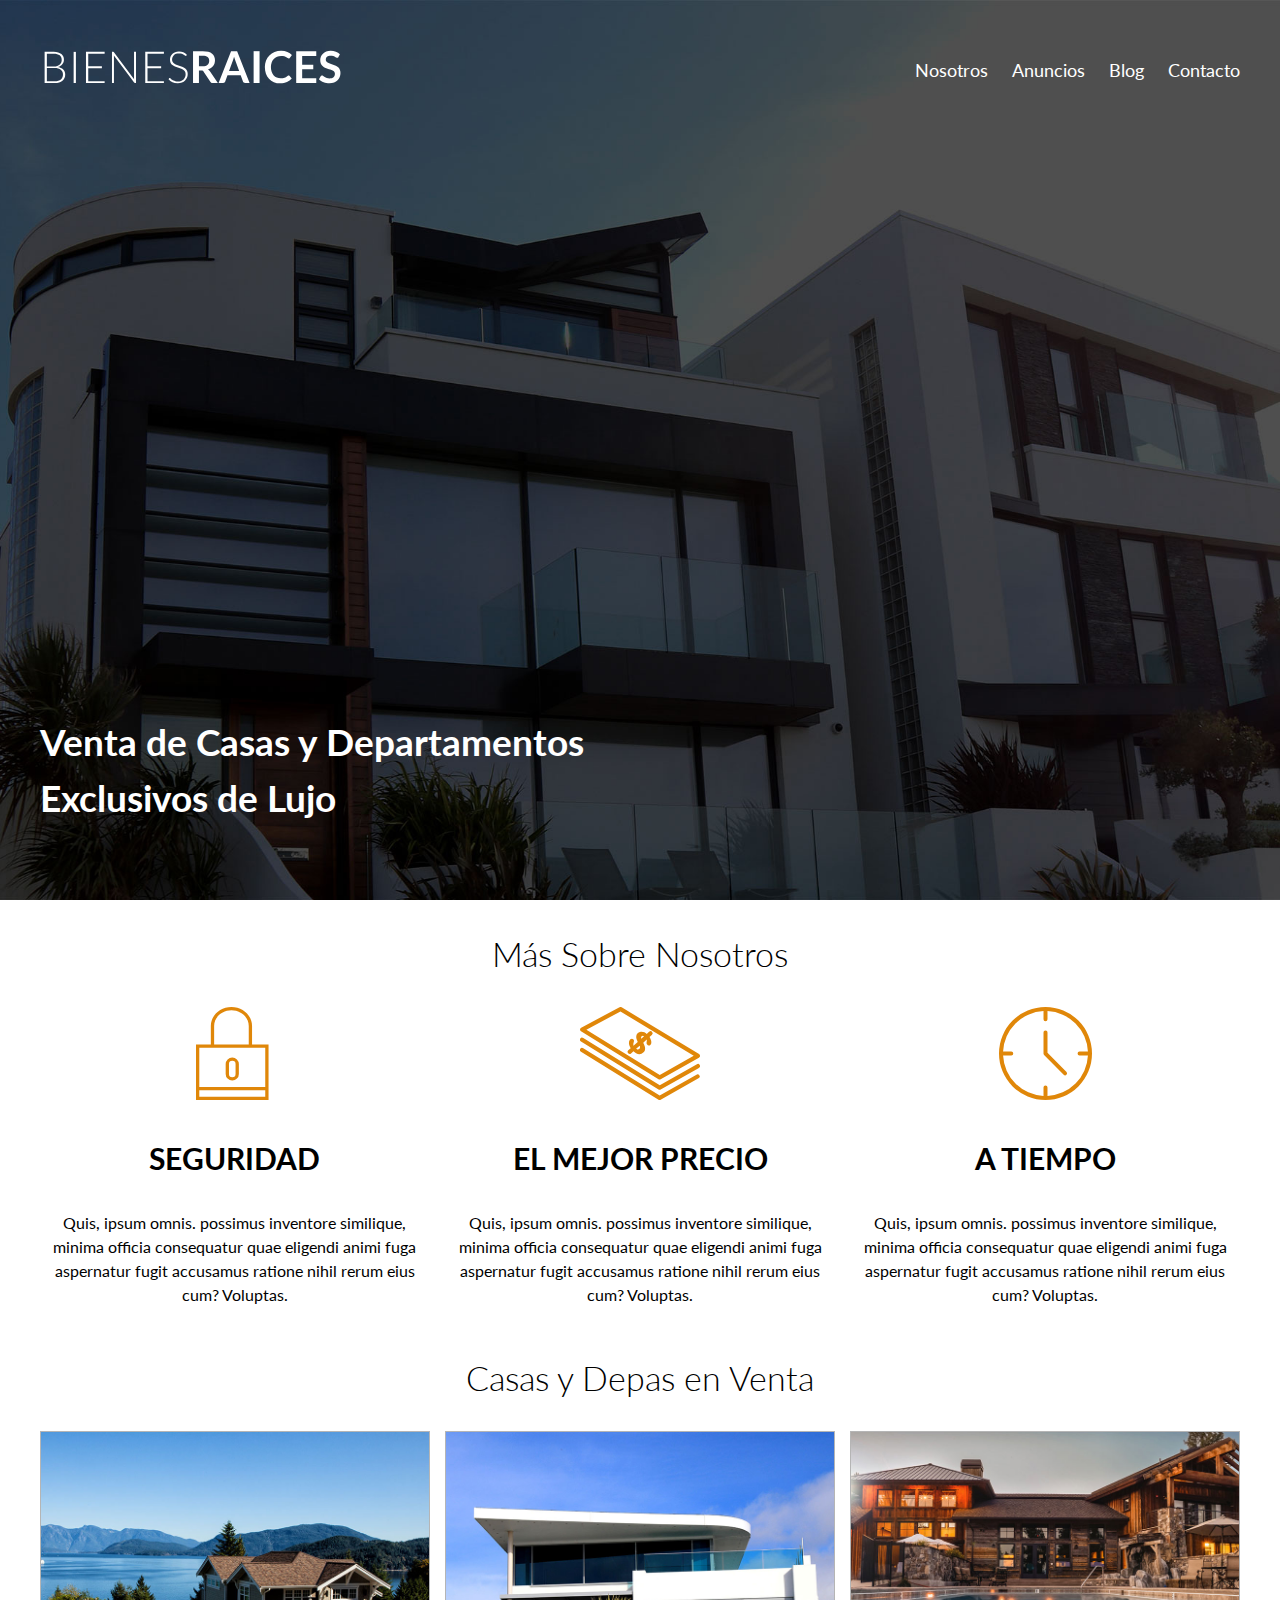
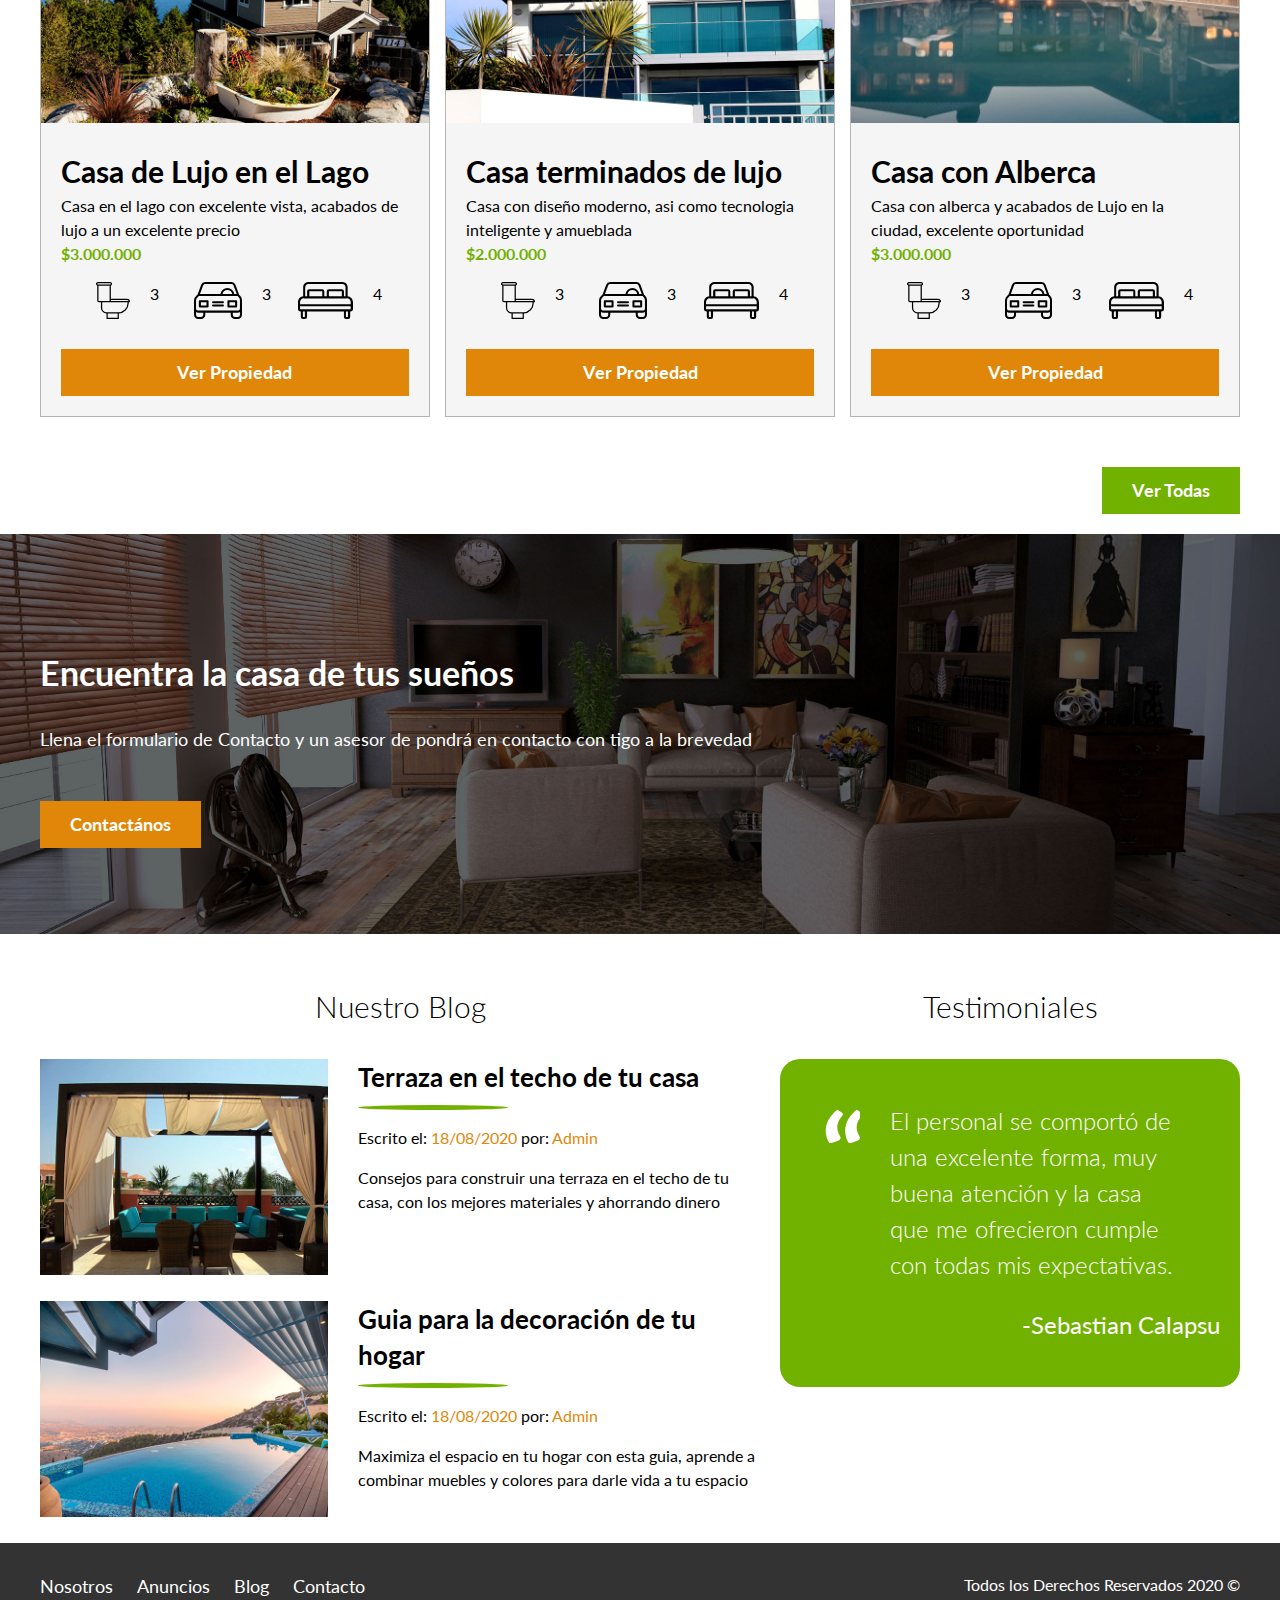
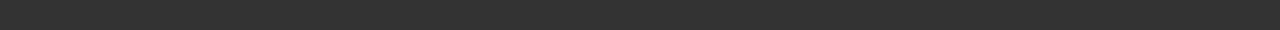
<file: index.html>
<!DOCTYPE html>
<html lang="en">
  <head>
    <meta charset="UTF-8" />
    <meta name="viewport" content="width=device-width, initial-scale=1.0" />
    <title>Bienes Raices</title>
    <link
      href="https://fonts.googleapis.com/css2?family=Lato:wght@300;400;700;900&display=swap"
      rel="stylesheet"
    />
    <link rel="stylesheet" href="style/normalize.css" />
    <link rel="stylesheet" href="style/index.css" />
  </head>
  <body>
    <!-- header -->

    <header class="site-header start">
      <div class="container content-header">
        <div class="bar">
          <a href="index.html">
            <img src="img/logo.svg" alt="Logotipo de Bienes Raices" />
          </a>

          <div class="mobile-menu">
            <a href="#navegacion">
              <img src="img/barras.svg" alt="Icono Menu" />
            </a>
          </div>

          <!-- nav siempre que halla navegacion -->
          <nav id="navegacion" class="navigation">
            <a href="nosotros.html">Nosotros</a>
            <a href="anuncios.html">Anuncios</a>
            <a href="blog.html">Blog</a>
            <a href="contacto.html">Contacto</a>
          </nav>
        </div>
        <h1>Venta de Casas y Departamentos Exclusivos de Lujo</h1>
      </div>
    </header>

    <!-- /header -->

    <!-- Nosotros -->

    <section class="container section">
      <h2 class="fw-300 center-text">Más Sobre Nosotros</h2>

      <div class="us-icons">
        <div class="icon">
          <img src="img/icono1.svg" alt="Icono Seguridad" />
          <h3>Seguridad</h3>
          <p>
            Quis, ipsum omnis. possimus inventore similique, minima officia
            consequatur quae eligendi animi fuga aspernatur fugit accusamus
            ratione nihil rerum eius cum? Voluptas.
          </p>
        </div>

        <div class="icon">
          <img src="img/icono2.svg" alt="Icono Mejor Precio" />
          <h3>El Mejor Precio</h3>
          <p>
            Quis, ipsum omnis. possimus inventore similique, minima officia
            consequatur quae eligendi animi fuga aspernatur fugit accusamus
            ratione nihil rerum eius cum? Voluptas.
          </p>
        </div>

        <div class="icon">
          <img src="img/icono3.svg" alt="Icono A Tiempo" />
          <h3>A Tiempo</h3>
          <p>
            Quis, ipsum omnis. possimus inventore similique, minima officia
            consequatur quae eligendi animi fuga aspernatur fugit accusamus
            ratione nihil rerum eius cum? Voluptas.
          </p>
        </div>
      </div>
    </section>

    <!-- /nosotros -->

    <!-- casa y depas en venta -->

    <main class="container section">
      <h2 class="fw-300 center-text">Casas y Depas en Venta</h2>

      <div class="container-ads">
        <div class="ad">
          <img src="img/anuncio1.jpg" alt="Anuncio casa en el lago" />
          <div class="ad-content">
            <h3>Casa de Lujo en el Lago</h3>
            <p>
              Casa en el lago con excelente vista, acabados de lujo a un
              excelente precio
            </p>
            <p class="price">$3.000.000</p>
            <ul class="icons-features">
              <li>
                <img src="img/icono_wc.svg" alt="icono wc" />
                <p>3</p>
              </li>
              <li>
                <img src="img/icono_estacionamiento.svg" alt="icono autos" />
                <p>3</p>
              </li>
              <li>
                <img src="img/icono_dormitorio.svg" alt="icono habitaciones" />
                <p>4</p>
              </li>
            </ul>
            <a href="anuncio.html" class="button button-yellow d-block"
              >Ver Propiedad</a
            >
          </div>
        </div>

        <div class="ad">
          <img src="img/anuncio2.jpg" alt="Anuncio casa terminados de lujo" />
          <div class="ad-content">
            <h3>Casa terminados de lujo</h3>
            <p>
              Casa con diseño moderno, asi como tecnologia inteligente y
              amueblada
            </p>
            <p class="price">$2.000.000</p>
            <ul class="icons-features">
              <li>
                <img src="img/icono_wc.svg" alt="icono wc" />
                <p>3</p>
              </li>
              <li>
                <img src="img/icono_estacionamiento.svg" alt="icono autos" />
                <p>3</p>
              </li>
              <li>
                <img src="img/icono_dormitorio.svg" alt="icono habitaciones" />
                <p>4</p>
              </li>
            </ul>
            <a href="anuncio.html" class="button button-yellow d-block"
              >Ver Propiedad</a
            >
          </div>
        </div>

        <div class="ad">
          <img src="img/anuncio3.jpg" alt="Anuncio casa con alberca" />
          <div class="ad-content">
            <h3>Casa con Alberca</h3>
            <p>
              Casa con alberca y acabados de Lujo en la ciudad, excelente
              oportunidad
            </p>
            <p class="price">$3.000.000</p>
            <ul class="icons-features">
              <li>
                <img src="img/icono_wc.svg" alt="icono wc" />
                <p>3</p>
              </li>
              <li>
                <img src="img/icono_estacionamiento.svg" alt="icono autos" />
                <p>3</p>
              </li>
              <li>
                <img src="img/icono_dormitorio.svg" alt="icono habitaciones" />
                <p>4</p>
              </li>
            </ul>
            <a href="anuncio.html" class="button button-yellow d-block"
              >Ver Propiedad</a
            >
          </div>
        </div>
      </div>
      <div class="see-all">
        <a href="anuncios.html" class="button button-greend">Ver Todas</a>
      </div>
    </main>

    <!-- /casas y depas en venta -->

    <!-- encuentra la casa de tus sueños -->

    <section class="contact-image">
      <div class="container content-contact">
        <h2>Encuentra la casa de tus sueños</h2>
        <p>
          Llena el formulario de Contacto y un asesor de pondrá en contacto con
          tigo a la brevedad
        </p>
        <a href="contacto.html" class="button button-yellow">Contactános</a>
      </div>
    </section>

    <!-- /encuentra la casa de tus sueños -->

    <!-- nuestro blog -->
    <div class="lower-section container section">
      <section class="blog">
        <h3 class="fw-300 center-text">Nuestro Blog</h3>
        <article class="blog-entry">
          <div class="imagen">
            <img src="img/blog1.jpg" alt="Entrada de blog" />
          </div>
          <div class="text-input">
            <a href="#">
              <h4>Terraza en el techo de tu casa</h4>
            </a>
            <p>Escrito el: <span>18/08/2020</span> por: <span>Admin</span></p>
            <p>
              Consejos para construir una terraza en el techo de tu casa, con
              los mejores materiales y ahorrando dinero
            </p>
          </div>
        </article>

        <article class="blog-entry">
          <div class="imagen">
            <img src="img/blog2.jpg" alt="" />
          </div>
          <div class="text-input">
            <a href="#">
              <h4>Guia para la decoración de tu hogar</h4>
            </a>
            <p>Escrito el: <span>18/08/2020</span> por: <span>Admin</span></p>
            <p>
              Maximiza el espacio en tu hogar con esta guia, aprende a combinar
              muebles y colores para darle vida a tu espacio
            </p>
          </div>
        </article>
      </section>

      <!-- /nuestro blog -->

      <!-- Testimoniales -->

      <section class="testimonials">
        <h3 class="fw-300 center-text">Testimoniales</h3>
        <div class="testimonial">
          <blockquote>
            El personal se comportó de una excelente forma, muy buena atención y
            la casa que me ofrecieron cumple con todas mis expectativas.
          </blockquote>
          <p>-Sebastian Calapsu</p>
        </div>
      </section>
    </div>

    <!-- /Testimoniales -->

    <!-- footer -->

    <footer class="site-footer section">
      <div class="container container-footer">
        <nav class="navigation">
          <a href="nosotros.html">Nosotros</a>
          <a href="anuncios.html">Anuncios</a>
          <a href="blog.html">Blog</a>
          <a href="contacto.html">Contacto</a>
        </nav>
        <p class="copyright">Todos los Derechos Reservados 2020 &copy;</p>
      </div>
    </footer>
    <!-- /footer -->
  </body>
</html>
</file>
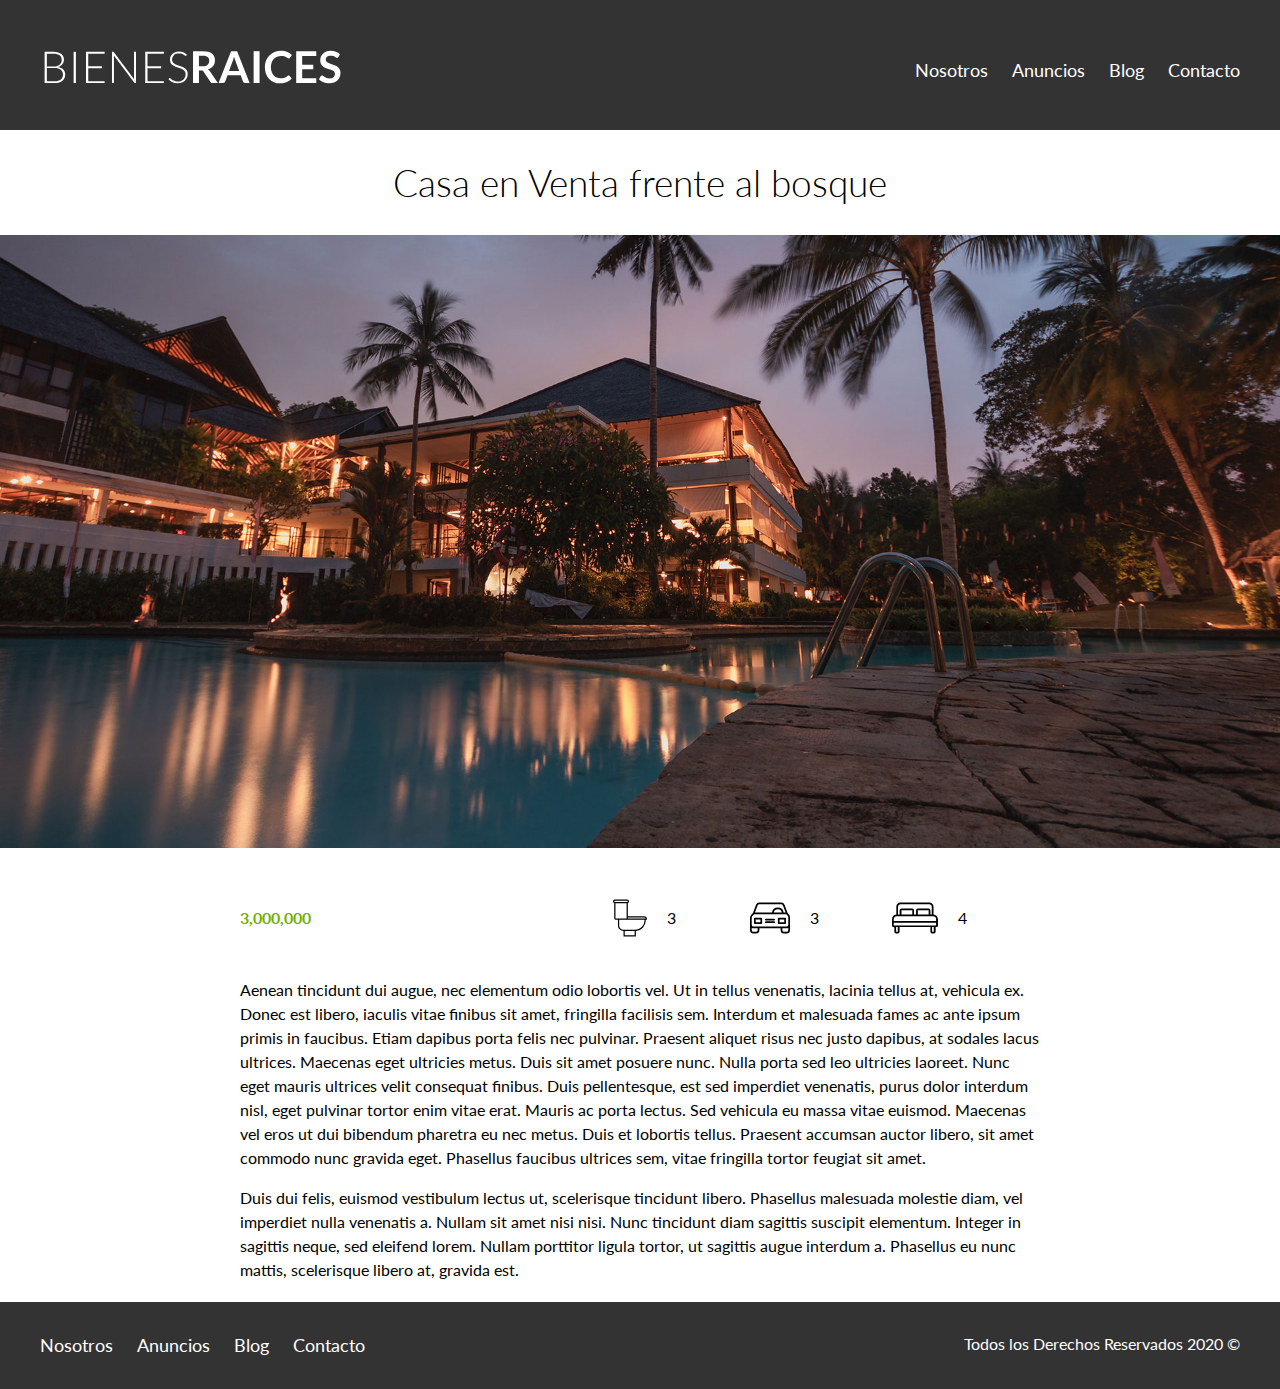
<file: anuncio.html>
<!DOCTYPE html>
<html lang="en">
  <head>
    <meta charset="UTF-8" />
    <meta name="viewport" content="width=device-width, initial-scale=1.0" />
    <title>Nosotros</title>
    <link
      href="https://fonts.googleapis.com/css2?family=Lato:wght@300;400;700;900&display=swap"
      rel="stylesheet"
    />
    <link rel="stylesheet" href="style/normalize.css" />
    <link rel="stylesheet" href="style/index.css" />
  </head>
  <body>
    <!-- header -->

    <header class="site-header">
      <div class="container content-header">
        <div class="bar">
          <a href="index.html">
            <img src="img/logo.svg" alt="Logotipo de Bienes Raices" />
          </a>
          <!-- nav siempre que halla navegacion -->
          <nav class="navigation">
            <a href="nosotros.html">Nosotros</a>
            <a href="anuncios.html">Anuncios</a>
            <a href="blog.html">Blog</a>
            <a href="contacto.html">Contacto</a>
          </nav>
        </div>
    </h1>
      </div>
    </header>

    <!-- /header -->

   <h1 class="fw-300 center-text">Casa en Venta frente al bosque</h1>
   <img src="img/destacada.jpg" alt="Imagen Anuncio">

   <main class="container section  content-centered">
       <div class="summary-property">
    <p class="price">3,000,000</p>
    <ul class="icons-features">
        <li>
          <img src="img/icono_wc.svg" alt="icono wc" />
          <p>3</p>
        </li>
        <li>
          <img src="img/icono_estacionamiento.svg" alt="icono autos" />
          <p>3</p>
        </li>
        <li>
          <img src="img/icono_dormitorio.svg" alt="icono habitaciones" />
          <p>4</p>
        </li>
      </ul>
    </div> <!--resumen-propiedad-->

    <p>
        Aenean tincidunt dui augue, nec elementum odio lobortis vel. Ut in
        tellus venenatis, lacinia tellus at, vehicula ex. Donec est libero,
        iaculis vitae finibus sit amet, fringilla facilisis sem. Interdum et
        malesuada fames ac ante ipsum primis in faucibus. Etiam dapibus
        porta felis nec pulvinar. Praesent aliquet risus nec justo dapibus,
        at sodales lacus ultrices. Maecenas eget ultricies metus. Duis sit
        amet posuere nunc. Nulla porta sed leo ultricies laoreet. Nunc eget
        mauris ultrices velit consequat finibus. Duis pellentesque, est sed
        imperdiet venenatis, purus dolor interdum nisl, eget pulvinar tortor
        enim vitae erat. Mauris ac porta lectus. Sed vehicula eu massa vitae
        euismod. Maecenas vel eros ut dui bibendum pharetra eu nec metus.
        Duis et lobortis tellus. Praesent accumsan auctor libero, sit amet
        commodo nunc gravida eget. Phasellus faucibus ultrices sem, vitae
        fringilla tortor feugiat sit amet.
      </p>

      <p>
        Duis dui felis, euismod vestibulum lectus ut, scelerisque tincidunt
        libero. Phasellus malesuada molestie diam, vel imperdiet nulla
        venenatis a. Nullam sit amet nisi nisi. Nunc tincidunt diam sagittis
        suscipit elementum. Integer in sagittis neque, sed eleifend lorem.
        Nullam porttitor ligula tortor, ut sagittis augue interdum a.
        Phasellus eu nunc mattis, scelerisque libero at, gravida est.
      </p>
</main>

    <!-- footer -->

    <footer class="site-footer section">
      <div class="container container-footer">
        <nav class="navigation">
          <a href="nosotros.html">Nosotros</a>
          <a href="anuncios.html">Anuncios</a>
          <a href="blog.html">Blog</a>
          <a href="contacto.html">Contacto</a>
        </nav>
        <p class="copyright">Todos los Derechos Reservados 2020 &copy;</p>
      </div>
    </footer>

    <!-- /footer -->
  </body>
</html>
</file>
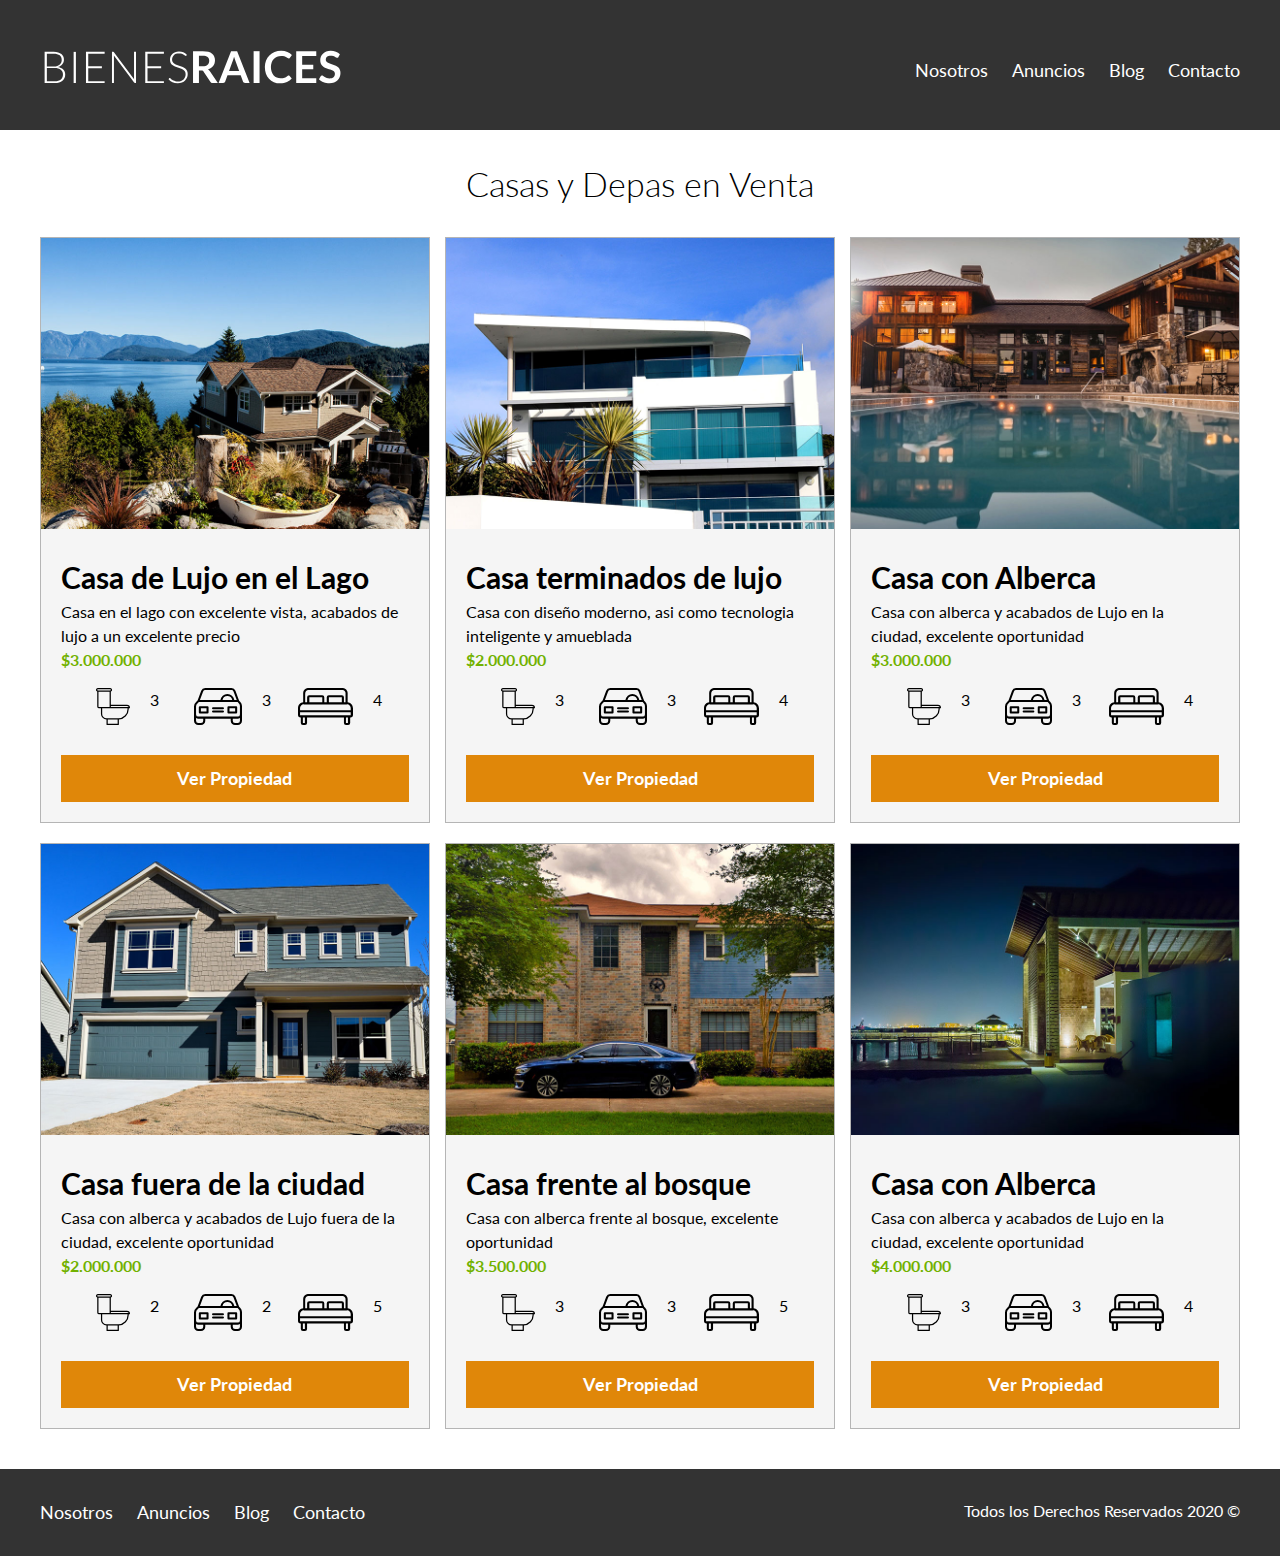
<file: anuncios.html>
<!DOCTYPE html>
<html lang="en">

<head>
  <meta charset="UTF-8" />
  <meta name="viewport" content="width=device-width, initial-scale=1.0" />
  <title>Nosotros</title>
  <link href="https://fonts.googleapis.com/css2?family=Lato:wght@300;400;700;900&display=swap" rel="stylesheet" />
  <link rel="stylesheet" href="style/normalize.css" />
  <link rel="stylesheet" href="style/index.css" />
</head>

<body>
  <!-- header -->

  <header class="site-header">
    <div class="container content-header">
      <div class="bar">
        <a href="index.html">
          <img src="img/logo.svg" alt="Logotipo de Bienes Raices" />
        </a>
        <!-- nav siempre que halla navegacion -->
        <nav class="navigation">
          <a href="nosotros.html">Nosotros</a>
          <a href="anuncios.html">Anuncios</a>
          <a href="blog.html">Blog</a>
          <a href="contacto.html">Contacto</a>
        </nav>
      </div>
      </h1>
    </div>
  </header>

  <!-- /header -->

  <!-- casa y depas en venta -->

  <main class="container section">
    <h2 class="fw-300 center-text">Casas y Depas en Venta</h2>

    <div class="container-ads">
      <div class="ad">
        <img src="img/anuncio1.jpg" alt="Anuncio casa en el lago" />
        <div class="ad-content">
          <h3>Casa de Lujo en el Lago</h3>
          <p>
            Casa en el lago con excelente vista, acabados de lujo a un
            excelente precio
          </p>
          <p class="price">$3.000.000</p>
          <ul class="icons-features">
            <li>
              <img src="img/icono_wc.svg" alt="icono wc" />
              <p>3</p>
            </li>
            <li>
              <img src="img/icono_estacionamiento.svg" alt="icono autos" />
              <p>3</p>
            </li>
            <li>
              <img src="img/icono_dormitorio.svg" alt="icono habitaciones" />
              <p>4</p>
            </li>
          </ul>
          <a href="anuncio.html" class="button button-yellow d-block">Ver Propiedad</a>
        </div>
      </div>

      <div class="ad">
        <img src="img/anuncio2.jpg" alt="Anuncio casa terminados de lujo" />
        <div class="ad-content">
          <h3>Casa terminados de lujo</h3>
          <p>
            Casa con diseño moderno, asi como tecnologia inteligente y
            amueblada
          </p>
          <p class="price">$2.000.000</p>
          <ul class="icons-features">
            <li>
              <img src="img/icono_wc.svg" alt="icono wc" />
              <p>3</p>
            </li>
            <li>
              <img src="img/icono_estacionamiento.svg" alt="icono autos" />
              <p>3</p>
            </li>
            <li>
              <img src="img/icono_dormitorio.svg" alt="icono habitaciones" />
              <p>4</p>
            </li>
          </ul>
          <a href="anuncio.html" class="button button-yellow d-block">Ver Propiedad</a>
        </div>
      </div>

      <div class="ad">
        <img src="img/anuncio3.jpg" alt="Anuncio casa con alberca" />
        <div class="ad-content">
          <h3>Casa con Alberca</h3>
          <p>
            Casa con alberca y acabados de Lujo en la ciudad, excelente
            oportunidad
          </p>
          <p class="price">$3.000.000</p>
          <ul class="icons-features">
            <li>
              <img src="img/icono_wc.svg" alt="icono wc" />
              <p>3</p>
            </li>
            <li>
              <img src="img/icono_estacionamiento.svg" alt="icono autos" />
              <p>3</p>
            </li>
            <li>
              <img src="img/icono_dormitorio.svg" alt="icono habitaciones" />
              <p>4</p>
            </li>
          </ul>
          <a href="anuncio.html" class="button button-yellow d-block">Ver Propiedad</a>
        </div>
        <!--contenido anuncio-->
      </div>
      <!--anuncio-->

      <div class="ad">
        <img src="img/anuncio4.jpg" alt="Anuncio casa de lujo" />
        <div class="ad-content">
          <h3>Casa fuera de la ciudad</h3>
          <p>
            Casa con alberca y acabados de Lujo fuera de la ciudad, excelente
            oportunidad
          </p>
          <p class="price">$2.000.000</p>
          <ul class="icons-features">
            <li>
              <img src="img/icono_wc.svg" alt="icono wc" />
              <p>2</p>
            </li>
            <li>
              <img src="img/icono_estacionamiento.svg" alt="icono autos" />
              <p>2</p>
            </li>
            <li>
              <img src="img/icono_dormitorio.svg" alt="icono habitaciones" />
              <p>5</p>
            </li>
          </ul>
          <a href="anuncio.html" class="button button-yellow d-block">Ver Propiedad</a>
        </div>
        <!--contenido anuncio-->
      </div>
      <!--anuncio-->

      <div class="ad">
        <img src="img/anuncio5.jpg" alt="Anuncio casa frente al bosque" />
        <div class="ad-content">
          <h3>Casa frente al bosque</h3>
          <p>
            Casa con alberca frente al bosque, excelente
            oportunidad
          </p>
          <p class="price">$3.500.000</p>
          <ul class="icons-features">
            <li>
              <img src="img/icono_wc.svg" alt="icono wc" />
              <p>3</p>
            </li>
            <li>
              <img src="img/icono_estacionamiento.svg" alt="icono autos" />
              <p>3</p>
            </li>
            <li>
              <img src="img/icono_dormitorio.svg" alt="icono habitaciones" />
              <p>5</p>
            </li>
          </ul>
          <a href="anuncio.html" class="button button-yellow d-block">Ver Propiedad</a>
        </div>
        <!--contenido anuncio-->
      </div>
      <!--anuncio-->

      <div class="ad">
        <img src="img/anuncio6.jpg" alt="Anuncio casa con alberca" />
        <div class="ad-content">
          <h3>Casa con Alberca</h3>
          <p>
            Casa con alberca y acabados de Lujo en la ciudad, excelente
            oportunidad
          </p>
          <p class="price">$4.000.000</p>
          <ul class="icons-features">
            <li>
              <img src="img/icono_wc.svg" alt="icono wc" />
              <p>3</p>
            </li>
            <li>
              <img src="img/icono_estacionamiento.svg" alt="icono autos" />
              <p>3</p>
            </li>
            <li>
              <img src="img/icono_dormitorio.svg" alt="icono habitaciones" />
              <p>4</p>
            </li>
          </ul>
          <a href="anuncio.html" class="button button-yellow d-block">Ver Propiedad</a>
        </div>
        <!--contenido anuncio-->
      </div>
      <!--anuncio-->
    </div>
  </main>

  <!-- /casas y depas en venta -->

  <!-- footer -->

  <footer class="site-footer section">
    <div class="container container-footer">
      <nav class="navigation">
        <a href="nosotros.html">Nosotros</a>
        <a href="anuncios.html">Anuncios</a>
        <a href="blog.html">Blog</a>
        <a href="contacto.html">Contacto</a>
      </nav>
      <p class="copyright">Todos los Derechos Reservados 2020 &copy;</p>
    </div>
  </footer>

  <!-- /footer -->
</body>

</html>
</file>
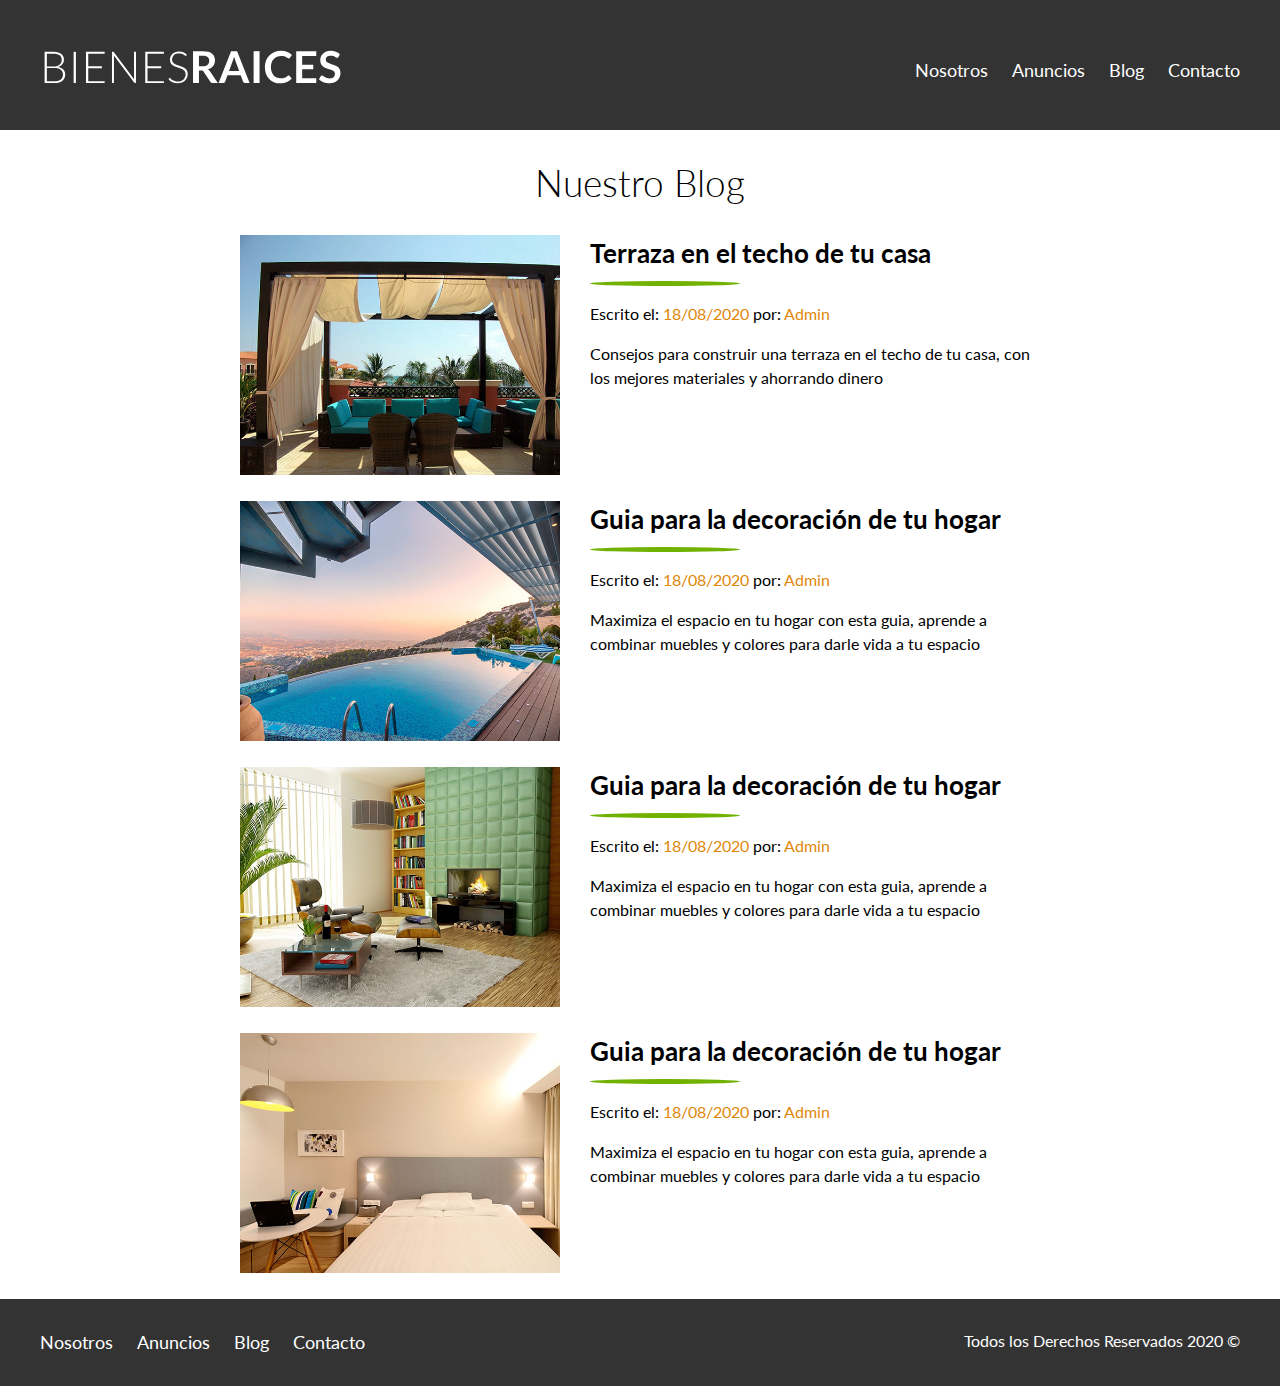
<file: blog.html>
<!DOCTYPE html>
<html lang="en">
  <head>
    <meta charset="UTF-8" />
    <meta name="viewport" content="width=device-width, initial-scale=1.0" />
    <title>Nosotros</title>
    <link
      href="https://fonts.googleapis.com/css2?family=Lato:wght@300;400;700;900&display=swap"
      rel="stylesheet"
    />
    <link rel="stylesheet" href="style/normalize.css" />
    <link rel="stylesheet" href="style/index.css" />
  </head>
  <body>
    <!-- header -->

    <header class="site-header">
      <div class="container content-header">
        <div class="bar">
          <a href="index.html">
            <img src="img/logo.svg" alt="Logotipo de Bienes Raices" />
          </a>
          <!-- nav siempre que halla navegacion -->
          <nav class="navigation">
            <a href="nosotros.html">Nosotros</a>
            <a href="anuncios.html">Anuncios</a>
            <a href="blog.html">Blog</a>
            <a href="contacto.html">Contacto</a>
          </nav>
        </div>
    </h1>
      </div>
    </header>

    <!-- /header -->

   <main class="container section  content-centered">
    <h1 class="fw-300 center-text">Nuestro Blog</h1>

    <article class="blog-entry">
        <div class="imagen">
          <img src="img/blog1.jpg" alt="Entrada de blog" />
        </div>
        <div class="text-input">
          <a href="entrada.html">
            <h4>Terraza en el techo de tu casa</h4>
          </a>
          <p>Escrito el: <span>18/08/2020</span> por: <span>Admin</span></p>
          <p>
            Consejos para construir una terraza en el techo de tu casa, con
            los mejores materiales y ahorrando dinero
          </p>
        </div>
      </article>

      <article class="blog-entry">
        <div class="imagen">
          <img src="img/blog2.jpg" alt="" />
        </div>
        <div class="text-input">
          <a href="entrada.html">
            <h4>Guia para la decoración de tu hogar</h4>
          </a>
          <p>Escrito el: <span>18/08/2020</span> por: <span>Admin</span></p>
          <p>
            Maximiza el espacio en tu hogar con esta guia, aprende a combinar
            muebles y colores para darle vida a tu espacio
          </p>
        </div>
      </article>

      <article class="blog-entry">
        <div class="imagen">
          <img src="img/blog3.jpg" alt="" />
        </div>
        <div class="text-input">
          <a href="entrada.html">
            <h4>Guia para la decoración de tu hogar</h4>
          </a>
          <p>Escrito el: <span>18/08/2020</span> por: <span>Admin</span></p>
          <p>
            Maximiza el espacio en tu hogar con esta guia, aprende a combinar
            muebles y colores para darle vida a tu espacio
          </p>
        </div>
      </article>

      <article class="blog-entry">
        <div class="imagen">
          <img src="img/blog4.jpg" alt="" />
        </div>
        <div class="text-input">
          <a href="entrada.html">
            <h4>Guia para la decoración de tu hogar</h4>
          </a>
          <p>Escrito el: <span>18/08/2020</span> por: <span>Admin</span></p>
          <p>
            Maximiza el espacio en tu hogar con esta guia, aprende a combinar
            muebles y colores para darle vida a tu espacio
          </p>
        </div>
      </article>
   </main>

    <!-- footer -->

    <footer class="site-footer section">
      <div class="container container-footer">
        <nav class="navigation">
          <a href="nosotros.html">Nosotros</a>
          <a href="anuncios.html">Anuncios</a>
          <a href="blog.html">Blog</a>
          <a href="contacto.html">Contacto</a>
        </nav>
        <p class="copyright">Todos los Derechos Reservados 2020 &copy;</p>
      </div>
    </footer>

    <!-- /footer -->
  </body>
</html>
</file>
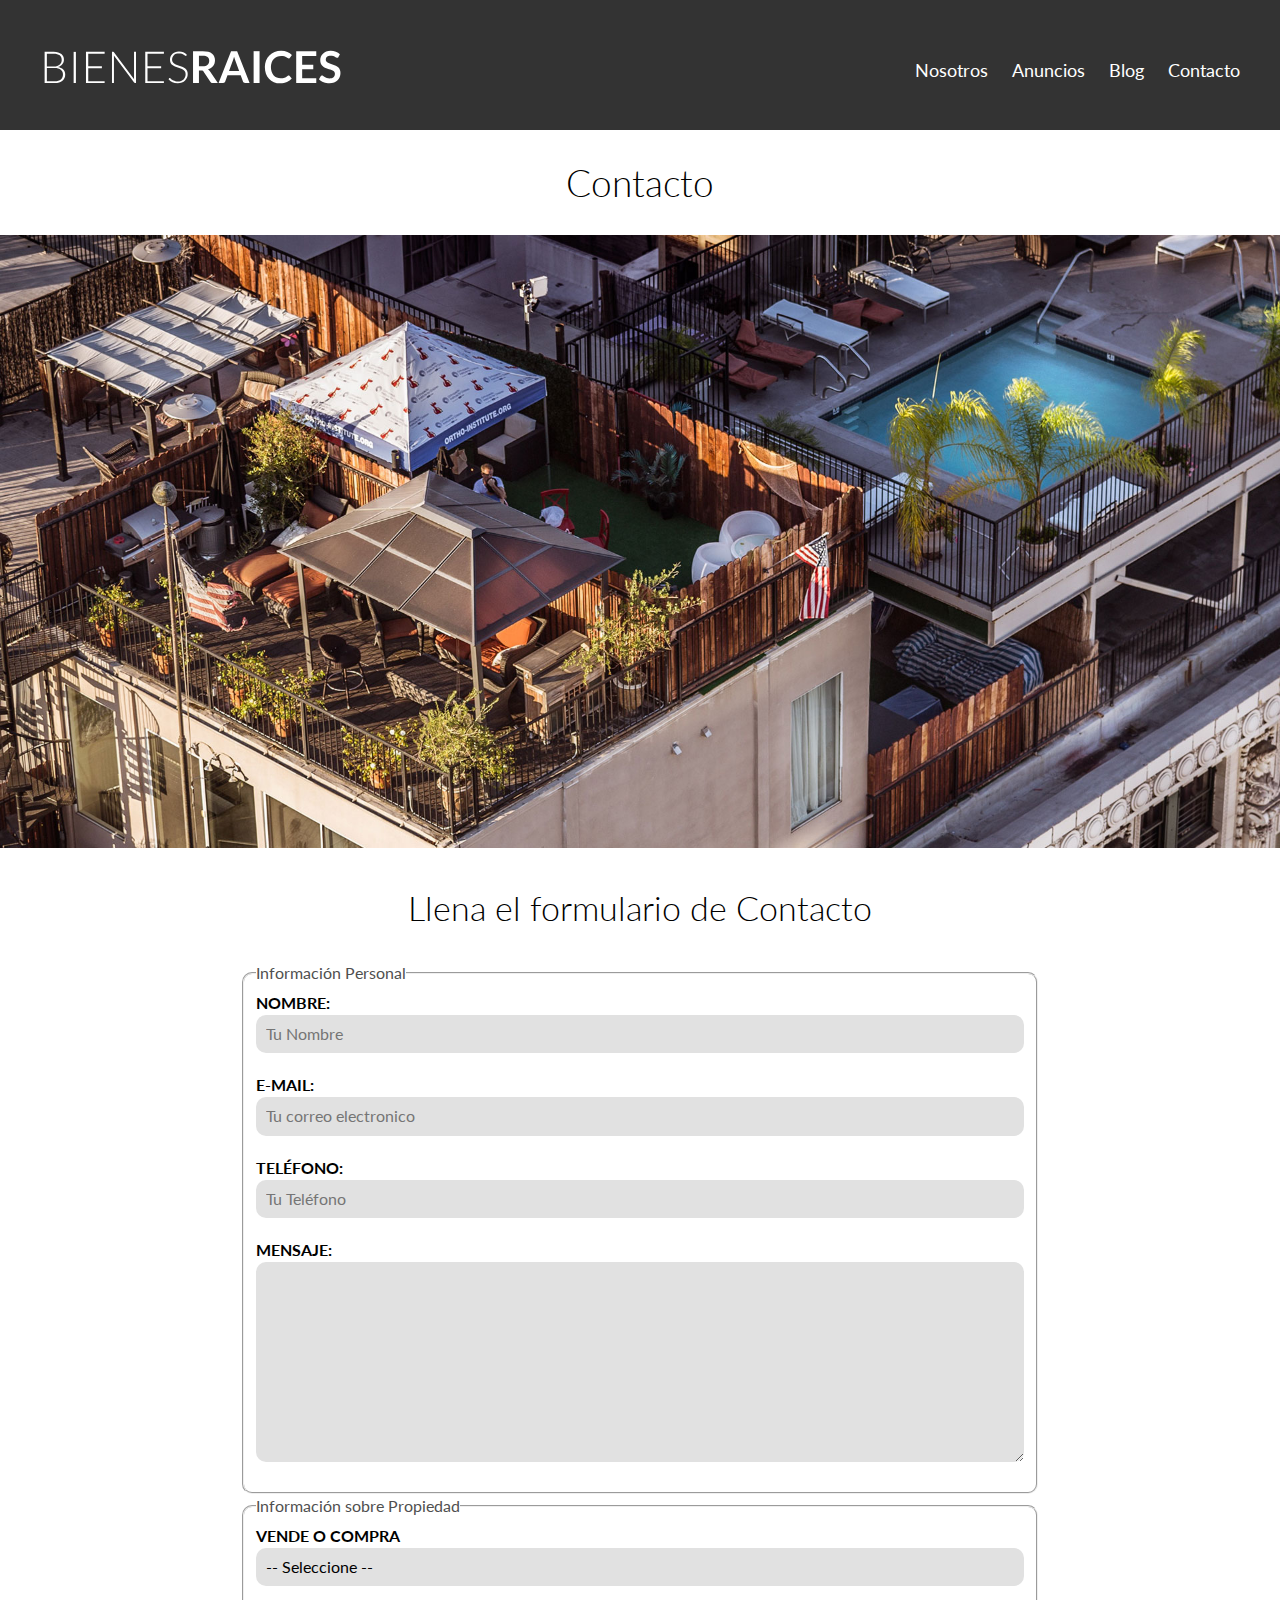
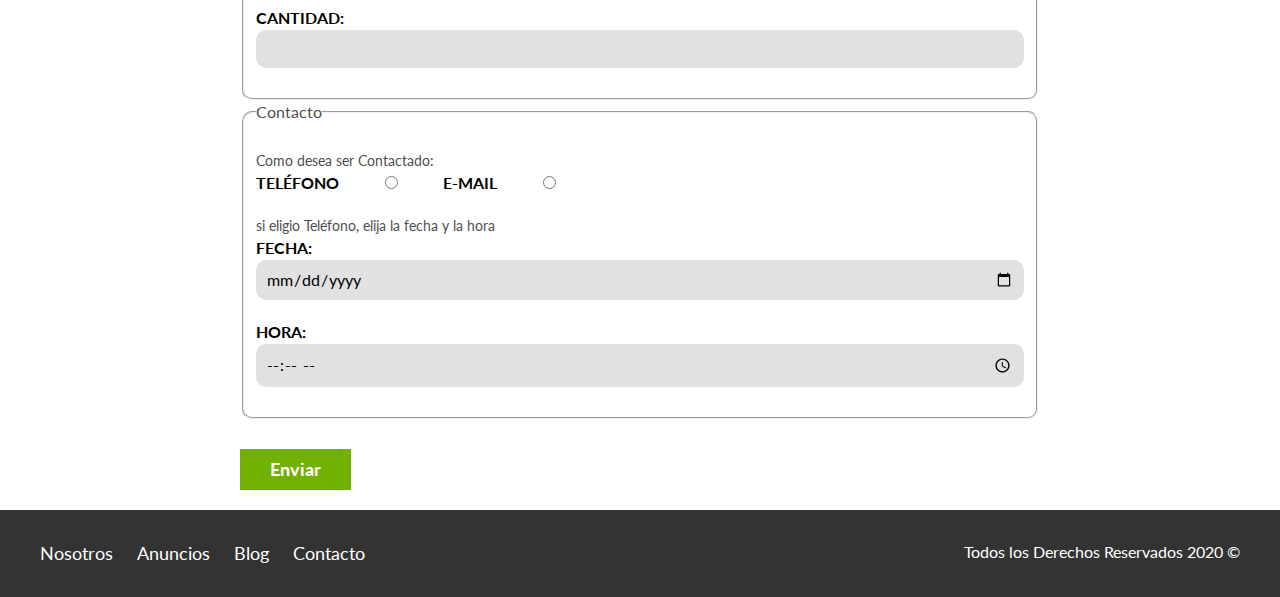
<file: contacto.html>
<!DOCTYPE html>
<html lang="en">

<head>
  <meta charset="UTF-8" />
  <meta name="viewport" content="width=device-width, initial-scale=1.0" />
  <title>Nosotros</title>
  <link href="https://fonts.googleapis.com/css2?family=Lato:wght@300;400;700;900&display=swap" rel="stylesheet" />
  <link rel="stylesheet" href="style/normalize.css" />
  <link rel="stylesheet" href="style/index.css" />
</head>

<body>
  <!-- header -->

  <header class="site-header">
    <div class="container content-header">
      <div class="bar">
        <a href="index.html">
          <img src="img/logo.svg" alt="Logotipo de Bienes Raices" />
        </a>
        <!-- nav siempre que halla navegacion -->
        <nav class="navigation">
          <a href="nosotros.html">Nosotros</a>
          <a href="anuncios.html">Anuncios</a>
          <a href="blog.html">Blog</a>
          <a href="contacto.html">Contacto</a>
        </nav>
      </div>
      </h1>
    </div>
  </header>

  <!-- /header -->

  <h1 class="fw-300 center-text">Contacto</h1>
  <img src="img/destacada3.jpg" alt="Imagen principal">

  <main class="container section content-centered">
    <h2 class="fw-300 center-text">Llena el formulario de Contacto</h2>

    <form class="contact" action="">

      <fieldset>
        <legend>Información Personal</legend>
        <label for="nombre">Nombre:</label>
        <input class="name" type="text" id="nombre" placeholder="Tu Nombre">

        <label for="email">E-mail:</label>
        <input type="email" id="email" placeholder="Tu correo electronico" required>

        <label for="telefono">Teléfono:</label>
        <input type="tel" id="telefono" placeholder="Tu Teléfono" required>

        <label for="mensaje">Mensaje:</label>
        <textarea id="mensaje"></textarea>
      </fieldset>

      <fieldset>
        <legend>Información sobre Propiedad</legend>
        <label for="opciones">Vende o Compra</label>
        <select id="opciones">
          <option value="" disabled selected>-- Seleccione --</option>
          <option value="">Compra</option>
          <option value="">Vende</option>
        </select>


        <label for="cantidad">cantidad: </label>
        <input type="number" min="0" max="100" step="5">
      </fieldset>

      <fieldset>
        <legend>Contacto</legend>

        <p>Como desea ser Contactado:</p>

        <div class="contact-form">
          <label for="telefono">Teléfono</label>
          <input type="radio" name="contacto" value="telefono" id="telefono">

          <label for="correo">E-mail</label>
          <input type="radio" name="contacto" value="correo" id="correo">
        </div>

        <p>si eligio Teléfono, elija la fecha y la hora</p>
        <label for="fecha">Fecha:</label>
        <input type="date" id="fecha">

        <label for="hora">Hora:</label>
        <input type="time" id="hora" min="09:00" max="18:00">

      </fieldset>
      <input type="submit" value="Enviar" class="button button-greend">
    </form>
  </main>
  <!-- footer -->

  <footer class="site-footer section">
    <div class="container container-footer">
      <nav class="navigation">
        <a href="nosotros.html">Nosotros</a>
        <a href="anuncios.html">Anuncios</a>
        <a href="blog.html">Blog</a>
        <a href="contacto.html">Contacto</a>
      </nav>
      <p class="copyright">Todos los Derechos Reservados 2020 &copy;</p>
    </div>
  </footer>

  <!-- /footer -->
</body>

</html>
</file>
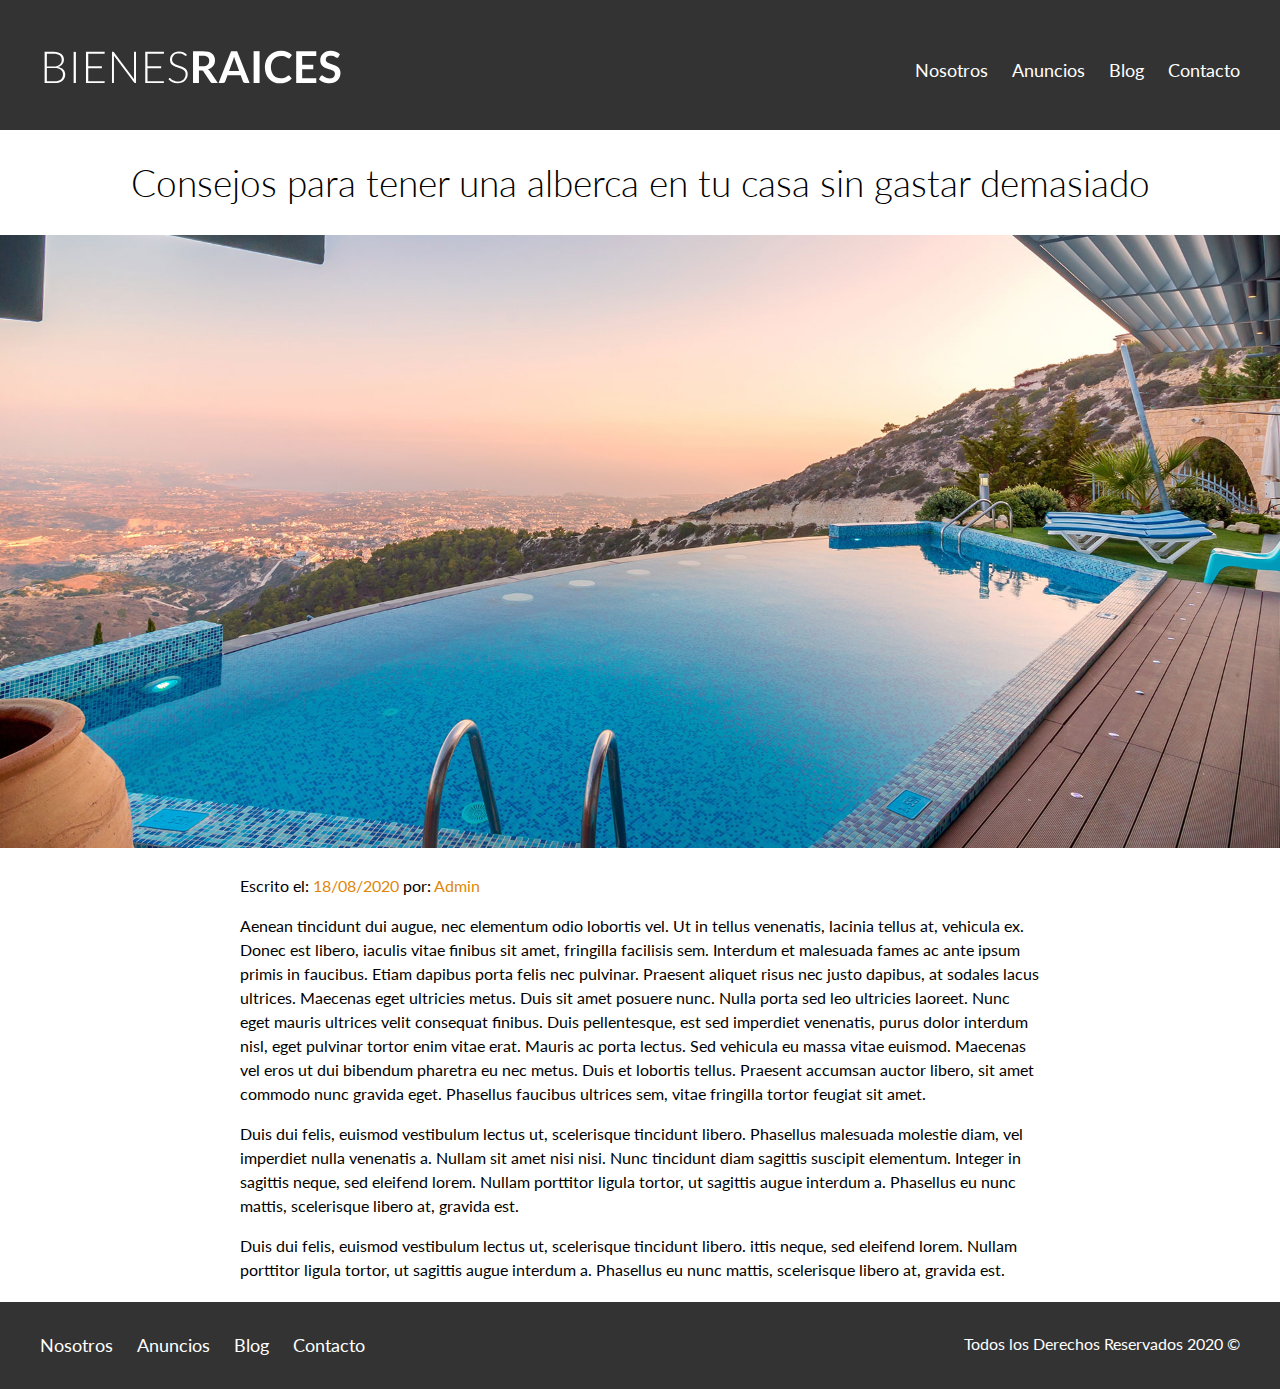
<file: entrada.html>
<!DOCTYPE html>
<html lang="en">

<head>
  <meta charset="UTF-8" />
  <meta name="viewport" content="width=device-width, initial-scale=1.0" />
  <title>Nosotros</title>
  <link href="https://fonts.googleapis.com/css2?family=Lato:wght@300;400;700;900&display=swap" rel="stylesheet" />
  <link rel="stylesheet" href="style/normalize.css" />
  <link rel="stylesheet" href="style/index.css" />
</head>

<body>
  <!-- header -->

  <header class="site-header">
    <div class="container content-header">
      <div class="bar">
        <a href="index.html">
          <img src="img/logo.svg" alt="Logotipo de Bienes Raices" />
        </a>
        <!-- nav siempre que halla navegacion -->
        <nav class="navigation">
          <a href="nosotros.html">Nosotros</a>
          <a href="anuncios.html">Anuncios</a>
          <a href="blog.html">Blog</a>
          <a href="contacto.html">Contacto</a>
        </nav>
      </div>
      </h1>
    </div>
  </header>

  <!-- /header -->

  <h1 class="fw-300 center-text">Consejos para tener una alberca en tu casa sin gastar demasiado</h1>
  <img src="img/destacada2.jpg" alt="Imagen Principal">

  <main class="container section  content-centered text-input">

    <p>Escrito el: <span>18/08/2020</span> por: <span>Admin</span></p>

    <p>
      Aenean tincidunt dui augue, nec elementum odio lobortis vel. Ut in
      tellus venenatis, lacinia tellus at, vehicula ex. Donec est libero,
      iaculis vitae finibus sit amet, fringilla facilisis sem. Interdum et
      malesuada fames ac ante ipsum primis in faucibus. Etiam dapibus
      porta felis nec pulvinar. Praesent aliquet risus nec justo dapibus,
      at sodales lacus ultrices. Maecenas eget ultricies metus. Duis sit
      amet posuere nunc. Nulla porta sed leo ultricies laoreet. Nunc eget
      mauris ultrices velit consequat finibus. Duis pellentesque, est sed
      imperdiet venenatis, purus dolor interdum nisl, eget pulvinar tortor
      enim vitae erat. Mauris ac porta lectus. Sed vehicula eu massa vitae
      euismod. Maecenas vel eros ut dui bibendum pharetra eu nec metus.
      Duis et lobortis tellus. Praesent accumsan auctor libero, sit amet
      commodo nunc gravida eget. Phasellus faucibus ultrices sem, vitae
      fringilla tortor feugiat sit amet.
    </p>

    <p>
      Duis dui felis, euismod vestibulum lectus ut, scelerisque tincidunt
      libero. Phasellus malesuada molestie diam, vel imperdiet nulla
      venenatis a. Nullam sit amet nisi nisi. Nunc tincidunt diam sagittis
      suscipit elementum. Integer in sagittis neque, sed eleifend lorem.
      Nullam porttitor ligula tortor, ut sagittis augue interdum a.
      Phasellus eu nunc mattis, scelerisque libero at, gravida est.
    </p>
    <p>
      Duis dui felis, euismod vestibulum lectus ut, scelerisque tincidunt
      libero. ittis neque, sed eleifend lorem.
      Nullam porttitor ligula tortor, ut sagittis augue interdum a.
      Phasellus eu nunc mattis, scelerisque libero at, gravida est.
    </p>
  </main>

  <!-- footer -->

  <footer class="site-footer section">
    <div class="container container-footer">
      <nav class="navigation">
        <a href="nosotros.html">Nosotros</a>
        <a href="anuncios.html">Anuncios</a>
        <a href="blog.html">Blog</a>
        <a href="contacto.html">Contacto</a>
      </nav>
      <p class="copyright">Todos los Derechos Reservados 2020 &copy;</p>
    </div>
  </footer>

  <!-- /footer -->
</body>

</html>
</file>
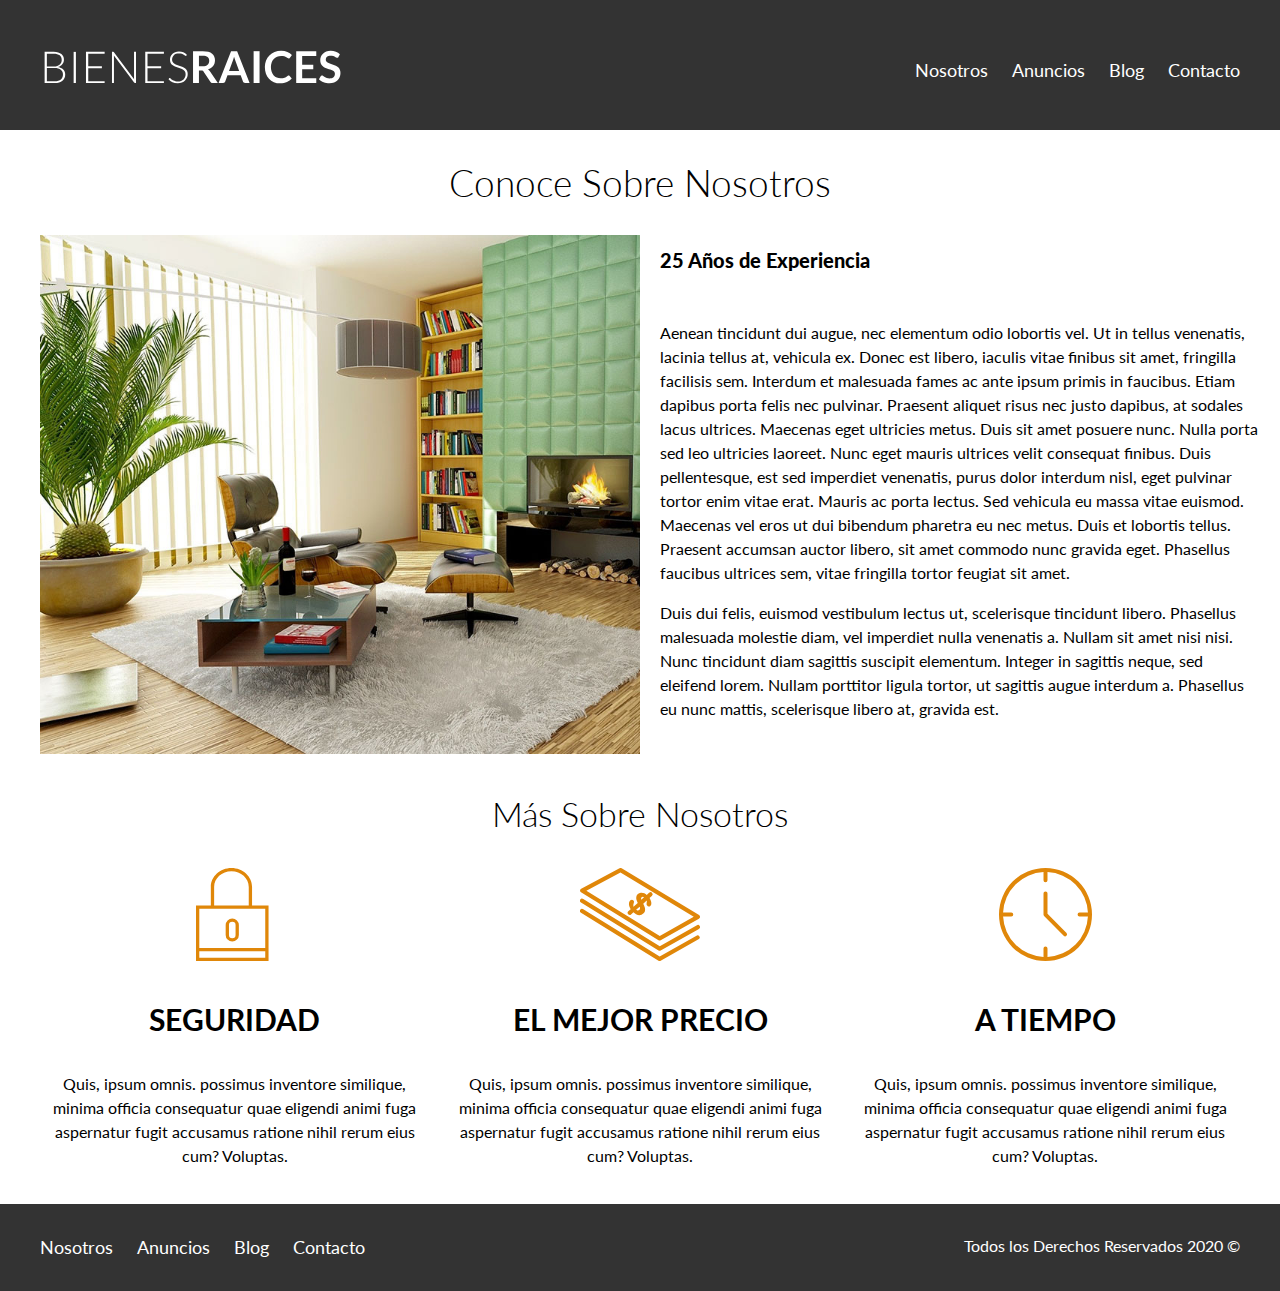
<file: nosotros.html>
<!DOCTYPE html>
<html lang="en">

<head>
  <meta charset="UTF-8" />
  <meta name="viewport" content="width=device-width, initial-scale=1.0" />
  <title>Nosotros</title>
  <link href="https://fonts.googleapis.com/css2?family=Lato:wght@300;400;700;900&display=swap" rel="stylesheet" />
  <link rel="stylesheet" href="style/normalize.css" />
  <link rel="stylesheet" href="style/index.css" />
</head>

<body>
  <!-- header -->

  <header class="site-header">
    <div class="container content-header">
      <div class="bar">
        <a href="index.html">
          <img src="img/logo.svg" alt="Logotipo de Bienes Raices" />
        </a>
        <div class="mobile-menu">
          <a href="#navegacion">
            <img src="img/barras.svg" alt="Icono Menu" />
          </a>
        </div>

        <!-- nav siempre que halla navegacion -->
        <nav id="navegacion" class="navigation">
          <a href="nosotros.html">Nosotros</a>
          <a href="anuncios.html">Anuncios</a>
          <a href="blog.html">Blog</a>
          <a href="contacto.html">Contacto</a>
        </nav>
      </div>
      </h1>
    </div>
  </header>

  <!-- /header -->

  <main class="container">
    <h1 class="fw-300 center-text">Conoce Sobre Nosotros</h1>

    <div class="content-us">
      <div class="imagen">
        <img src="img/nosotros.jpg" alt="Imagen sobre Nosotros" />
      </div>
      <div class="text-us">
        <blockquote>25 Años de Experiencia</blockquote>

        <p>
          Aenean tincidunt dui augue, nec elementum odio lobortis vel. Ut in
          tellus venenatis, lacinia tellus at, vehicula ex. Donec est libero,
          iaculis vitae finibus sit amet, fringilla facilisis sem. Interdum et
          malesuada fames ac ante ipsum primis in faucibus. Etiam dapibus
          porta felis nec pulvinar. Praesent aliquet risus nec justo dapibus,
          at sodales lacus ultrices. Maecenas eget ultricies metus. Duis sit
          amet posuere nunc. Nulla porta sed leo ultricies laoreet. Nunc eget
          mauris ultrices velit consequat finibus. Duis pellentesque, est sed
          imperdiet venenatis, purus dolor interdum nisl, eget pulvinar tortor
          enim vitae erat. Mauris ac porta lectus. Sed vehicula eu massa vitae
          euismod. Maecenas vel eros ut dui bibendum pharetra eu nec metus.
          Duis et lobortis tellus. Praesent accumsan auctor libero, sit amet
          commodo nunc gravida eget. Phasellus faucibus ultrices sem, vitae
          fringilla tortor feugiat sit amet.
        </p>

        <p>
          Duis dui felis, euismod vestibulum lectus ut, scelerisque tincidunt
          libero. Phasellus malesuada molestie diam, vel imperdiet nulla
          venenatis a. Nullam sit amet nisi nisi. Nunc tincidunt diam sagittis
          suscipit elementum. Integer in sagittis neque, sed eleifend lorem.
          Nullam porttitor ligula tortor, ut sagittis augue interdum a.
          Phasellus eu nunc mattis, scelerisque libero at, gravida est.
        </p>
      </div>
    </div>
  </main>

  <!-- Nosotros -->

  <section class="container section">
    <h2 class="fw-300 center-text">Más Sobre Nosotros</h2>

    <div class="us-icons">
      <div class="icon">
        <img src="img/icono1.svg" alt="Icono Seguridad" />
        <h3>Seguridad</h3>
        <p>
          Quis, ipsum omnis. possimus inventore similique, minima officia
          consequatur quae eligendi animi fuga aspernatur fugit accusamus
          ratione nihil rerum eius cum? Voluptas.
        </p>
      </div>

      <div class="icon">
        <img src="img/icono2.svg" alt="Icono Mejor Precio" />
        <h3>El Mejor Precio</h3>
        <p>
          Quis, ipsum omnis. possimus inventore similique, minima officia
          consequatur quae eligendi animi fuga aspernatur fugit accusamus
          ratione nihil rerum eius cum? Voluptas.
        </p>
      </div>

      <div class="icon">
        <img src="img/icono3.svg" alt="Icono A Tiempo" />
        <h3>A Tiempo</h3>
        <p>
          Quis, ipsum omnis. possimus inventore similique, minima officia
          consequatur quae eligendi animi fuga aspernatur fugit accusamus
          ratione nihil rerum eius cum? Voluptas.
        </p>
      </div>
    </div>
  </section>

  <!-- /nosotros -->

  <!-- footer -->

  <footer class="site-footer section">
    <div class="container container-footer">
      <nav class="navigation">
        <a href="nosotros.html">Nosotros</a>
        <a href="anuncios.html">Anuncios</a>
        <a href="blog.html">Blog</a>
        <a href="contacto.html">Contacto</a>
      </nav>
      <p class="copyright">Todos los Derechos Reservados 2020 &copy;</p>
    </div>
  </footer>

  <!-- /footer -->
</body>

</html>
</file>
<file: style/index.css>
html {
  box-sizing: border-box;
  font-size: 62.5%; /** Reset para REMS -62.5% = 10px de 16px **/
}
*,
*:before,
*:after {
  box-sizing: inherit;
}

body {
  font-family: "Lato", sans-serif;
  font-size: 1.6rem;
  line-height: 1.5;
}

/* Globales */
img {
  max-width: 100%;
}
.container {
  width: 95%;
  max-width: 120rem; /** 1200px**/
  margin: auto;
}
h1 {
  font-size: 3.7rem;
}
h2 {
  font-size: 3.4rem;
}
h3 {
  font-size: 3rem;
}
h4 {
  font-size: 2.6rem;
}

/* utilidades */
.section {
  margin-top: 2rem;
  margin-bottom: 2rem;
}

.fw-300 {
  font-weight: 300;
}
.center-text {
  text-align: center;
}
.d-block {
  display: block !important;
}
.content-centered {
  max-width: 800px;
}

/* Botones */
.button {
  color: white;
  font-weight: 700;
  text-decoration: none;
  font-size: 1.8rem;
  padding: 1rem 3rem;
  display: inline-block;
  margin-top: 3rem;
  text-align: center;
  border: none;
  display: block;
  flex: 0 0 100%;
}
@media (min-width: 768px) {
  .button {
    display: inline-block;
    flex: 0 0 auto;
  }
}
.button:hover {
  cursor: pointer;
}
.button-yellow {
  background-color: #e08709;
}
.button-greend {
  background-color: #71b100;
}

/* header  */
.site-header {
  background-color: #333333;
  padding: 1rem 0 3rem 0;
}
.site-header.start {
  background-image: url("../img/header.jpg");
  background-position: center center;
  background-size: cover;
  height: 100vh;
  min-height: 60rem;
}
.content-header {
  height: 100%;
  display: flex;
  flex-direction: column;
  justify-content: space-between;
  text-align: center;
}
@media (min-width: 768px) {
  .content-header {
    text-align: left;
  }
}
.content-header h1 {
  color: #ffffff;
  padding-bottom: 2rem;
  max-width: 60rem;
  line-height: 1.5;
}
.bar {
  padding-top: 3rem;
}
@media (min-width: 768px) {
  .bar {
    display: flex;
    justify-content: space-between;
    align-items: center;
  }
}

/* navegacion */

.navigation a {
  color: #ffffff;
  text-decoration: none;
  font-size: 2.2rem;
  display: block;
}
@media (min-width: 768px) {
  .navigation a {
    display: inline-block;
    font-size: 1.8rem;
    margin-right: 2rem;
  }
  .navigation a:last-of-type {
    margin: 0;
  }
}
.navigation a:hover {
  color: #71b100;
}

/* Mobile Menu */
.mobile-menu img {
  width: 5rem;
}

@media (min-width: 768px) {
  .mobile-menu {
    display: none;
  }
}

.navigation {
  display: none;
}

@media (min-width: 768px) {
  .navigation {
    display: block;
  }
}

.navigation:target {
  display: block;
}

/* Iconos Nosotros */

@media (min-width: 768px) {
  .us-icons {
    display: flex;
    justify-content: space-between;
  }
}

.icon {
  text-align: center;
}
@media (min-width: 768px) {
  .icon {
    flex-basis: calc(33.3% - 1rem);
  }
}

.icon h3 {
  text-transform: uppercase;
}

/* anuncios */

@media (min-width: 768px) {
  .container-ads {
    display: flex;
    justify-content: space-between;
    flex-wrap: wrap;
  }
}

.ad {
  /* flex-shrink: 0;
  flex-basis: calc(33.3% - 1rem); */
  border: 1px solid #b5b5b5;
  background-color: #f5f5f5;
  margin-bottom: 2rem;
}
@media (min-width: 768px) {
  .ad {
    flex: 0 0 calc(33.3% - 1rem);
  }
}

.ad-content {
  padding: 2rem;
}
.ad-content h3,
.ad-content p {
  margin: 0;
}
.price {
  color: #71b100;
  font-weight: 700;
}
.icons-features {
  list-style: none;
  padding: 0;
  display: flex;
  justify-content: space-evenly;
  flex: 1;
  max-width: 500px;
}
.icons-features li {
  /* flex: 1; */
  display: flex;
}
.icons-features li img {
  margin-right: 2rem;
}
.see-all {
  display: flex;
  justify-content: flex-end;
}

/* contacto Home */

.contact-image {
  background-image: url(../img/encuentra.jpg);
  background-position: center center;
  background-size: cover;
  height: 40rem;
  display: flex;
  align-items: center;
}
.content-contact {
  flex: 0 0 95%;
  color: #ffffff;
}
.content-contact p {
  font-size: 1.8rem;
}

/* seccion inferior */
@media (min-width: 768px) {
  .lower-section {
    display: flex;
    justify-content: space-between;
  }
  .lower-section .blog {
    flex-basis: 60%;
  }
  .lower-section .testimonials {
    flex-basis: calc(40% - 2rem);
  }
}

.blog-entry {
  margin-bottom: 2rem;
}
@media (min-width: 768px) {
  .blog-entry {
    display: flex;
    justify-content: space-between;
  }
}
.blog-entry:last-of-type {
  margin-bottom: 0;
}
@media (min-width: 768px) {
  .blog-entry .imagen {
    flex-basis: 40%;
  }
  .blog-entry .text-input {
    flex-basis: calc(60% - 3rem);
  }
}
.text-input a {
  color: black;
  text-decoration: none;
}
.text-input h4 {
  margin: 0;
  line-height: 1.4;
}
.text-input h4::after {
  content: "";
  display: block;
  width: 15rem;
  height: 0.5rem;
  background-color: #71b100;
  margin-top: 1rem;
  border-radius: 50%;
}
.text-input span {
  color: #e08709;
}

/* Testimoniales */
.testimonial {
  background-color: #71b100;
  font-size: 2.4rem;
  padding: 2rem;
  color: #ffffff;
  border-radius: 2rem;
}
.testimonial p {
  text-align: right;
}
.testimonial blockquote::before {
  content: "";
  background-image: url(../img/comilla.svg);
  width: 4rem;
  height: 4rem;
  display: block;
  position: absolute;
  left: -2rem;
}
.testimonial blockquote {
  position: relative;
  padding-left: 5rem;
  font-weight: 300;
}
/* Footer */
.site-footer {
  background-color: #333333;
  margin: 0;
}
.container-footer {
  padding: 3rem 0;
  text-align: center;
}
@media (min-width: 768px) {
  .container-footer {
    display: flex;
    justify-content: space-between;
  }
}
.site-footer nav {
  display: none;
}
@media (min-width: 768px) {
  .site-footer nav {
    display: block;
  }
}
.copyright {
  margin: 0;
  color: #ffffff;
}

/* INTERNAS */
@media (min-width: 768px) {
  .content-us {
    display: grid;
    grid-template-columns: 50% 50%;
    grid-column-gap: 2rem;
  }
}

.text-us blockquote {
  font-weight: 900;
  font-size: 2rem;
  margin: 0;
  padding: 1rem 0 3rem 0;
}

/* contacto */
.contact p {
  font-size: 1.4rem;
  color: #4f4f4f;
  margin: 2rem 0 0 0;
}
legend {
  font-weight: 2rem;
  color: #4f4f4f;
}
.summary-property {
  display: flex;
  justify-content: space-between;
  align-items: center;
}

fieldset {
  border-radius: 1rem;
}
label {
  font-weight: 700;
  text-transform: uppercase;
  display: block;
}
input:not([type="submit"]),
textarea,
select {
  padding: 1rem;
  display: block;
  width: 100%;
  background-color: #e1e1e1;
  margin-bottom: 2rem;
  border: none;
  border-radius: 1rem;
}
input[type="radio"] {
  width: auto;
  margin: 0;
}

select {
  -webkit-appearance: none;
}

textarea {
  height: 20rem;
}
.contact-form {
  max-width: 30rem;
  display: flex;
  justify-content: space-between;
  align-items: center;
}
</file>
